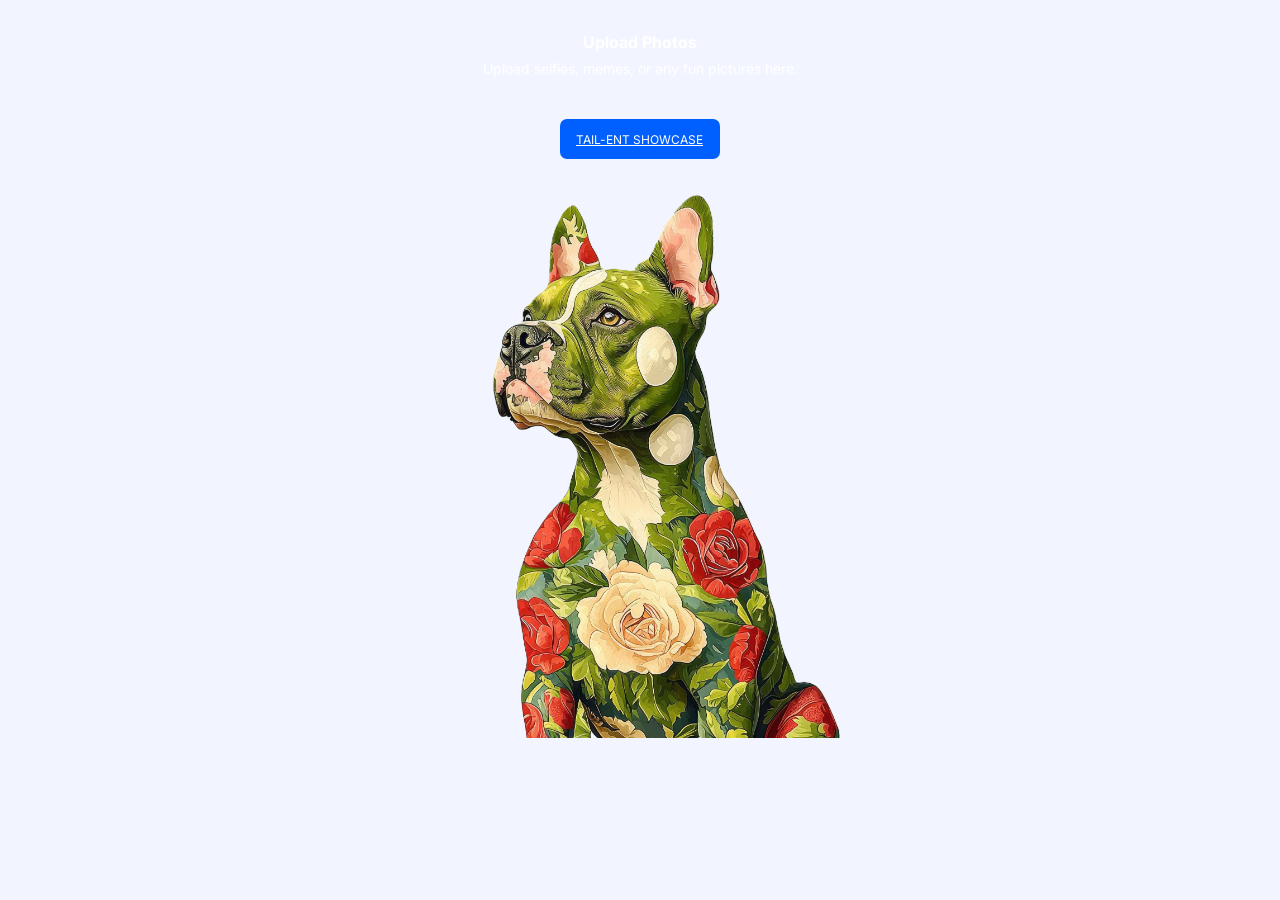
<file: src/templates/index.html>
<!DOCTYPE html>
<html lang="en">
<head>
    <meta charset="UTF-8">
    <meta name="viewport" content="width=device-width, initial-scale=1.0">
    <title>image-hosting</title>
    <link rel="preconnect" href="https://fonts.googleapis.com">
    <link rel="preconnect" href="https://fonts.gstatic.com" crossorigin>
    <link href="https://fonts.googleapis.com/css2?family=Inter:ital,opsz,wght@0,14..32,100..900;1,14..32,100..900&display=swap"
          rel="stylesheet">
    <link rel="stylesheet" href="../static/css/style.css">
</head>
<body>
<header>
    <div class="header">
        <h1 class="header__title">Upload Photos</h1>
        <p class="header__text">Upload selfies, memes, or any fun pictures here.</p>
    </div>
    <div class="header__button">
        <a href="/upload" class="header__button-btn">Tail-ent Showcase</a>
    </div>
</header>
<main>
        <div class="hero">
            <div class="hero__img">
                <img class="img" src="../static/img/Nord.png" alt="Nord">
            </div>
            <div class="hero__img">
                <img class="img" src="../static/img/Cat.png" alt="Cat">
            </div>
            <div class="hero__img">
                <img class="img" src="../static/img/Griz.png" alt="Griz">
            </div>
            <div class="hero__img">
                <img class="img" src="../static/img/Zero.png" alt="Zero">
            </div>
            <div class="hero__img">
                <img class="img" src="../static/img/Eric.png" alt="Eric">
            </div>
        </div>
    </main>
<script src="../static/js/index.js"></script>
</body>
</html>
</file>
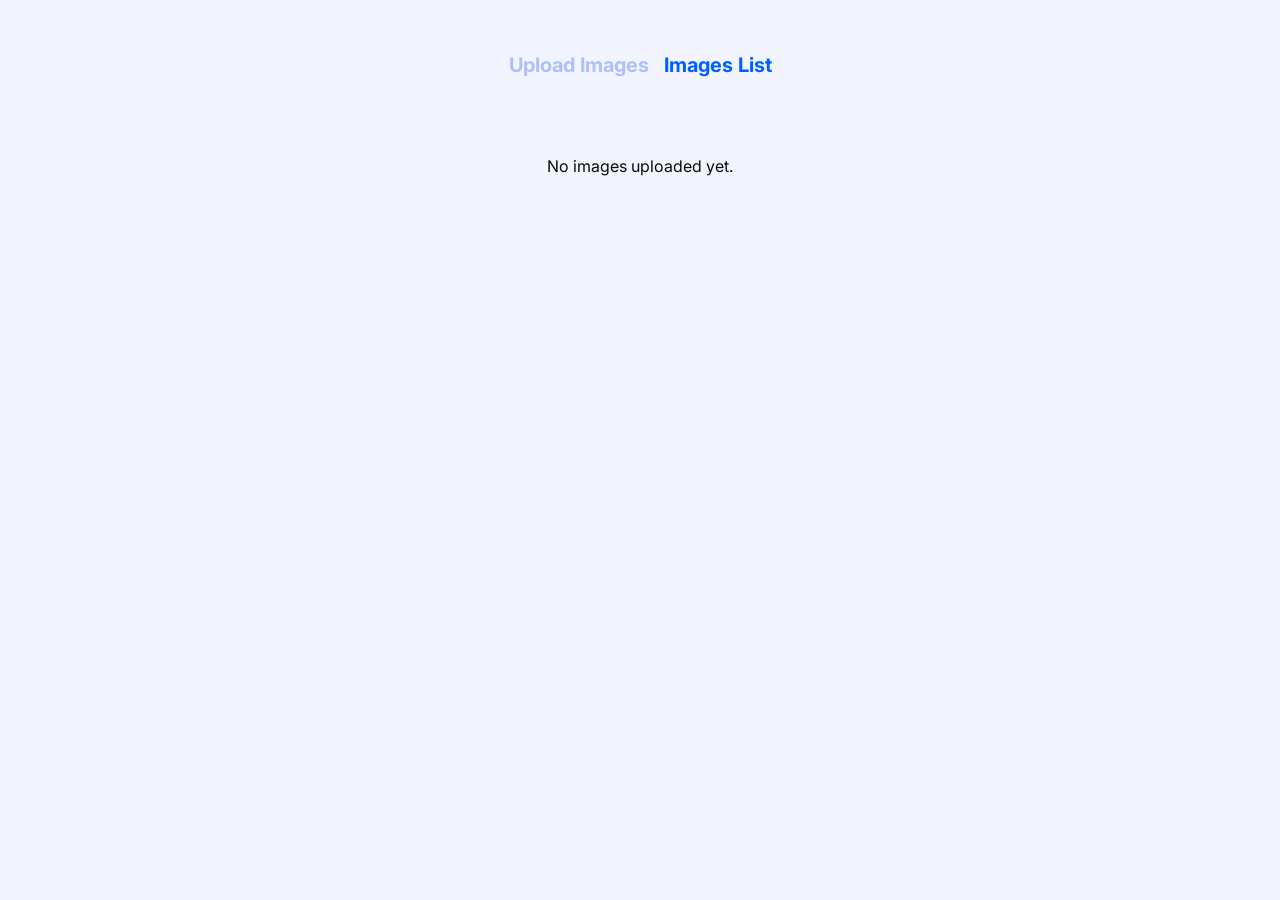
<file: src/templates/images.html>
<!DOCTYPE html>
<html lang="en">
<head>
    <meta charset="UTF-8">
    <meta name="viewport" content="width=device-width, initial-scale=1.0">
    <title>SmartUploader</title>
    <link rel="preconnect" href="https://fonts.googleapis.com">
    <link rel="preconnect" href="https://fonts.gstatic.com" crossorigin>
    <link href="https://fonts.googleapis.com/css2?family=Inter:ital,opsz,wght@0,14..32,100..900;1,14..32,100..900&display=swap"
          rel="stylesheet">
    <link rel="stylesheet" href="../static/css/style.css">
</head>
<body>
<nav class="upload__tabs">
    <button id="upload-tab-btn" class="upload__tab">Upload Images</button>
    <button id="images-tab-btn" class="upload__tab upload__tab--active">Images List</button>
</nav>
<section id="file-list-wrapper">
</section>
<script src="../static/js/images.js"></script>
</body>
</html>
</file>
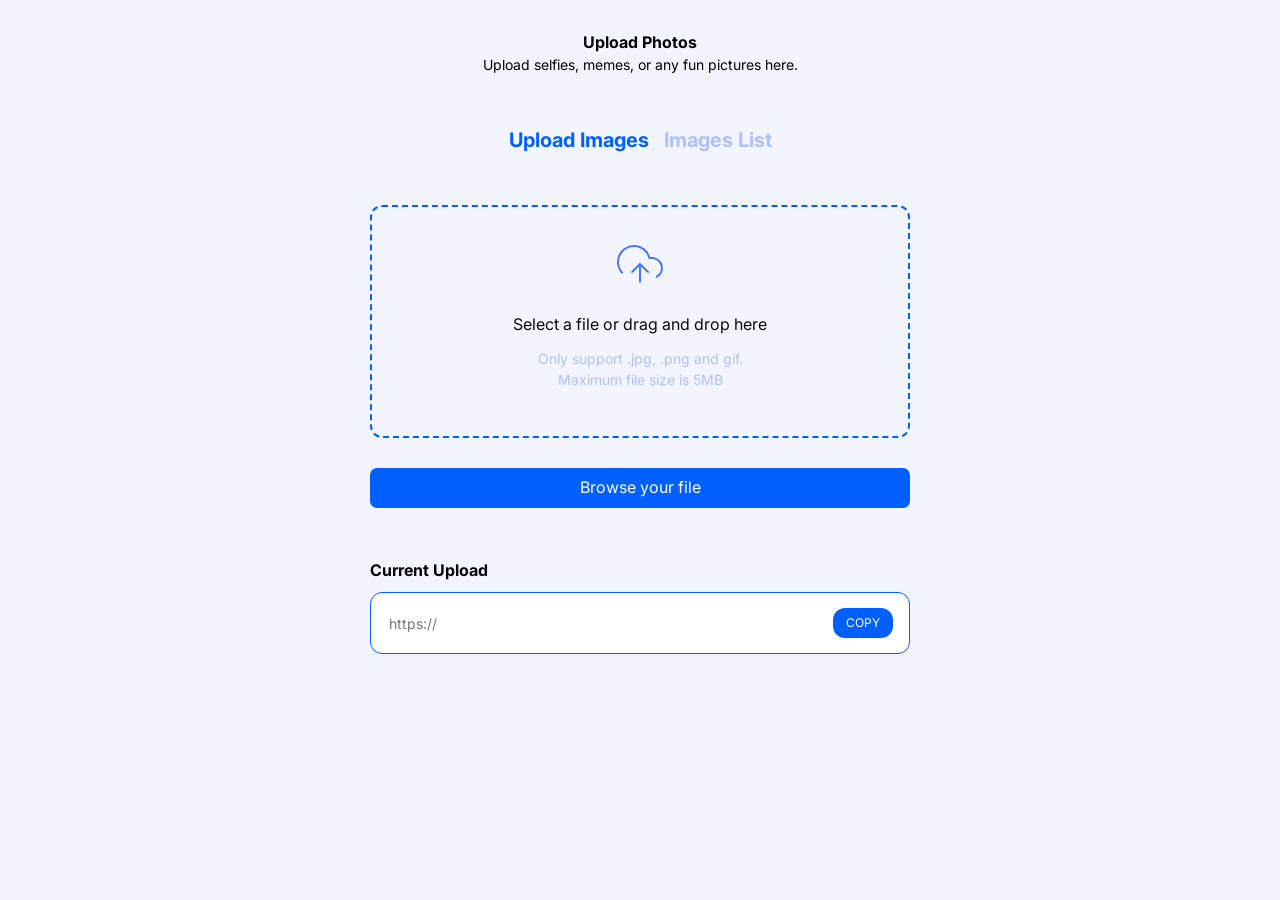
<file: src/templates/upload.html>
<!DOCTYPE html>
<html lang="en">
<head>
    <meta charset="UTF-8">
    <meta name="viewport" content="width=device-width, initial-scale=1.0">
    <title>SmartUploader</title>
    <link rel="preconnect" href="https://fonts.googleapis.com">
    <link rel="preconnect" href="https://fonts.gstatic.com" crossorigin>
    <link href="https://fonts.googleapis.com/css2?family=Inter:ital,opsz,wght@0,14..32,100..900;1,14..32,100..900&display=swap"
          rel="stylesheet">
    <link rel="stylesheet" href="../static/css/style.css">
</head>
<body>
<section class="upload__intro">
    <h2 class="upload__title">Upload Photos</h2>
    <p class="upload__description">Upload selfies, memes, or any fun pictures here.</p>
</section>
<nav class="upload__tabs">
    <button id="upload-tab-btn" class="upload__tab upload__tab--active">Upload Images</button>
    <button id="images-tab-btn" class="upload__tab">Images List</button>
</nav>
<section class="upload__form">
    <div class="upload__dropzone">
        <div class="upload__icon">
            <img src="../static/img/feather_upload-cloud.png" alt="upload icon">
        </div>
        <p class="upload__promt">Select a file or drag and drop here</p>
        <p class="upload__info">Only support .jpg, .png and gif. <br>Maximum file size is 5MB</p>
    </div>
    <div class="upload__button">
        <input type="file" id="file-upload" accept="image/*" style="display: none;" multiple>
        <label for="file-upload" class="upload__button-btn">Browse your file</label>
    </div>
    <div class="upload__container">
        <div class="upload__group">
            <h2 class="upload__title-current">Current Upload</h2>
            <div class="upload__label">
                <input type="text" class="upload__input" placeholder="https://" readonly/>
                <button class="upload__copy">COPY</button>
            </div>
        </div>
    </div>
</section>
<script src="../static/js/upload.js"></script>
</body>
</html>
</file>
<file: src/static/css/style.css>
*,
*::before,
*::after {
    box-sizing: border-box;
}

ul[class],
ol[class] {
    padding: 0;
    list-style: none;
}

body,
h1,
h2,
h3,
h4,
p,
ul[class],
ol[class],
li,
figure,
figcaption {
    margin: 0;
}

body {
    min-height: 100vh;
    scroll-behavior: smooth;
    text-rendering: optimizeSpeed;
    line-height: 1.5;
    background-color: #F2F5FF;
    font-family: "Inter", sans-serif;
    color: rgb(255, 255, 255);
}

a:not([class]) {
    text-decoration-skip-ink: auto;
}

img {
    max-width: 100%;
    display: block;
}

input,
button,
textarea,
select {
    font: inherit;
}


.header {
    display: flex;
    flex-direction: column;
    align-items: center;
    padding-top: 30px;
}

.header__title {
    text-align: center;
    font-size: 16px;
    width: 700px;
}

.header__text {
    padding-top: 4px;
    font-size: 14px;
}

.header__button {
    display: flex;
    justify-content: center;
    padding-top: 40px;
}

.header__button-btn {
    position: absolute;
    text-transform: uppercase;
    padding: 12px 16px;
    font-size: 12px;
    background-color: rgb(0, 96, 255);
    color: rgb(255, 255, 255);
    width: 160px;
    height: 40px;
    border: none;
    border-radius: 7px;
}


.hero {
    display: flex;
    justify-content: center;
    margin-top: 60px;
}

.hero__img {
    display: none;
}

.hero__img.is-visible {
    display: block;
}

.img {
    width: 426px;
    height: 559px;
    object-fit: cover;
}


.upload__intro {
    display: flex;
    flex-direction: column;
    align-items: center;
    padding-top: 30px;
    text-align: center;
    color: black;
}

.upload__title {
    font-size: 16px;
    width: 700px;
}

.upload__description {
    font-size: 14px;
    width: 400px;
}

.upload__tabs {
    display: flex;
    justify-content: center;
    align-items: center;
    gap: 15px;
    padding-top: 50px;
}

.upload__tab {
    all: unset;
    font-size: 20px;
    font-weight: bold;
    color: rgb(173, 192, 248);
    cursor: pointer;
}

.upload__tab--active {
    color: rgb(0, 96, 255);
}

.upload__tab:hover {
    color: rgb(105, 141, 250);
}


.upload__form {
    display: flex;
    flex-direction: column;
    align-items: center;
    padding-top: 50px;
}

.upload__dropzone {
    border: 2px dashed rgb(0, 96, 255);
    border-radius: 12px;
    width: 540px;
    height: 233px;
    text-align: center;
    transition: border-color 0.3s ease;
}

.upload__dropzone.dragover {
    border-style: solid;
    border-color: rgb(0, 96, 255);
}

.upload__icon {
    display: flex;
    justify-content: center;
    align-items: center;
    padding-top: 33px;
}

.upload__promt {
    padding-top: 24px;
    color: rgb(11, 11, 11);
}

.upload__info {
    padding-top: 12px;
    font-size: 14px;
    color: rgb(173, 192, 248);
}


.upload__button {
    padding-top: 30px;
    padding-bottom: 50px;
}

.upload__button-btn {
    display: inline-block;
    text-align: center;
    cursor: pointer;
    color: rgb(255, 255, 255);
    width: 540px;
    height: 40px;
    border-radius: 7px;
    background-color: rgb(0, 96, 255);
    padding-top: 7px;
    border: none;
}

.upload__container {
    display: flex;
    flex-direction: column;
    align-items: center;
    margin-bottom: 159px;
}

.upload__group {
    display: flex;
    flex-direction: column;
    width: 540px;
}

.upload__title-current {
    color: black;
    padding-bottom: 10px;
    font-size: 16px;
    text-align: left;
}

.upload__label {
    display: flex;
    align-items: center;
    justify-content: space-between;
    width: 100%;
    height: 62px;
    border: 1px solid rgb(0, 96, 255);
    border-radius: 12px;
    padding: 0 16px;
    box-sizing: border-box;
    background-color: white;
}

.upload__input {
    flex-grow: 1;
    border: none;
    outline: none;
    font-size: 14px;
    background-color: transparent;
    color: black;
}

.upload__copy {
    width: 60px;
    height: 30px;
    border-radius: 12px;
    border: none;
    background-color: rgb(0, 96, 255);
    color: white;
    font-size: 12px;
    cursor: pointer;
    transition: background-color 0.2s ease;
}

.upload__copy:hover {
    background-color: rgb(0, 80, 220);
}

.upload__message {
    margin-top: 16px;
}


.file-list-container {
    max-width: 800px;
    margin: 0 auto;
    padding: 20px;
    border-radius: 8px;
    margin-bottom: 292px;
}

.file-list-header,
.file-list-item {
    display: flex;
    justify-content: space-between;
    align-items: center;
    padding: 10px 0;
    border-bottom: 1px solid #eef0f5;
}

.file-list-item:last-child {
    border-bottom: none;
}

.file-list-header {
    color: #8a96b1;
    font-size: 14px;
    font-weight: 500;
}

.file-col {
    display: flex;
    align-items: center;
}

.file-col-name {
    flex-basis: 35%;
}

.file-col-url {
    flex-basis: 50%;
    color: #555;
    font-size: 14px;
}

.file-col-delete {
    flex-basis: 10%;
    justify-content: center;
}

.file-icon {
    color: #0060ff;
    margin-right: 16px;
    font-size: 20px;
    display: flex;
    align-items: center;
    justify-content: center;
}

.file-icon img {
    width: 32px;
    height: 32px;
    object-fit: contain;
    flex-shrink: 0;
}

.file-col-name img[alt="thumbnail"] {
    width: 64px;
    height: 64px;
    object-fit: cover;
    flex-shrink: 0;
    border-radius: 4px;
    margin-right: 16px;
}

.file-name {
    color: #333;
    font-weight: 500;
    max-width: 200px;
    white-space: nowrap;
    overflow: hidden;
    text-overflow: ellipsis;
}

.delete-btn {
    background: transparent;
    border: none;
    border-radius: 50%;
    cursor: pointer;
    display: flex;
    align-items: center;
    justify-content: center;
    padding: 0;
    transition: opacity 0.2s ease;
    width: 32px;
    height: 32px;
}

.delete-btn img {
    width: 32px;
    height: 32px;
    object-fit: contain;
}

.delete-btn:hover {
    opacity: 0.7;
}
</file>
